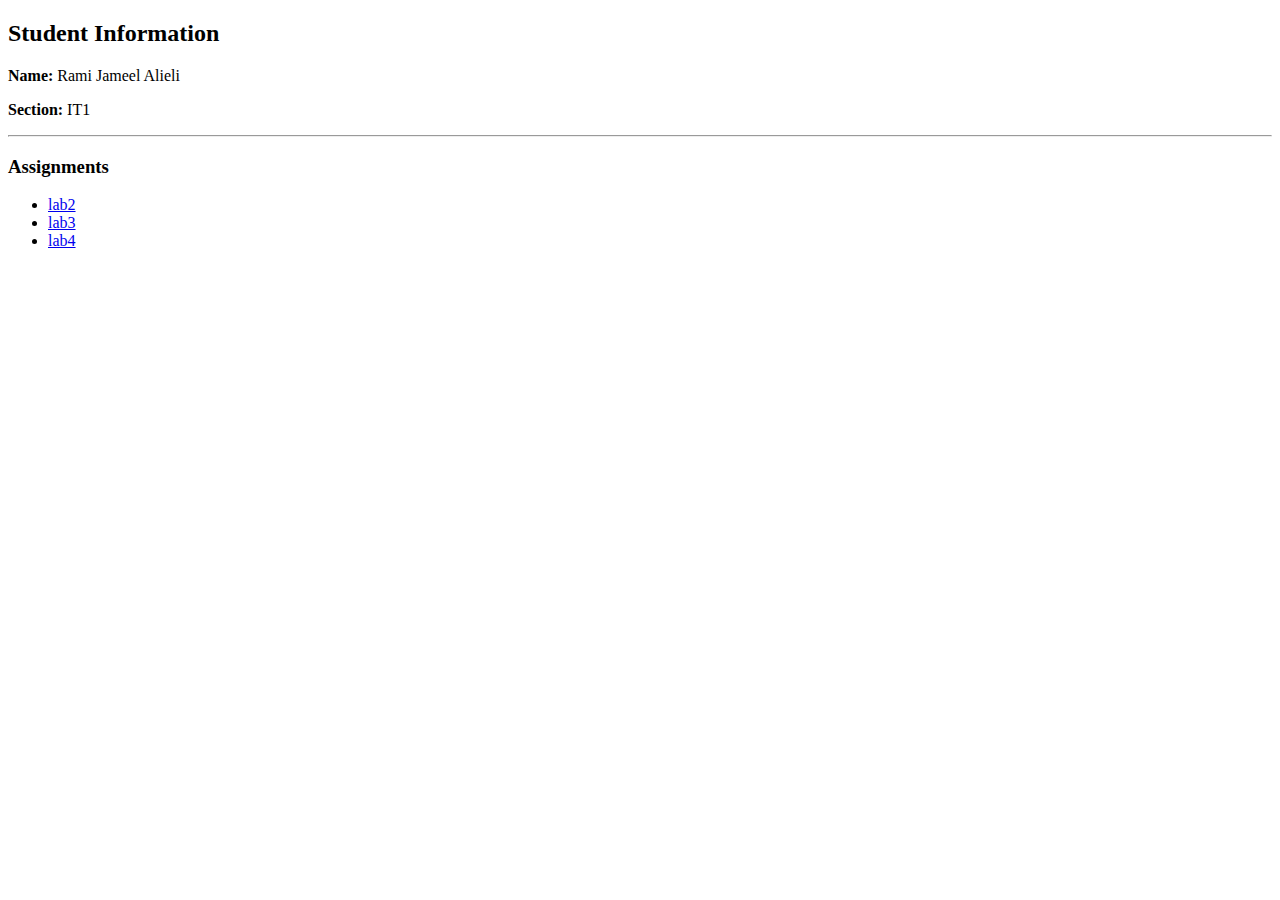
<file: index.html>
<!DOCTYPE html>
<html lang="en">
<head>
    <meta charset="UTF-8">
    <title>My Coursework</title>
</head>
<body>

<h2>Student Information</h2>
<p><strong>Name:</strong> Rami Jameel Alieli</p>
<p><strong>Section:</strong> IT1</p>

<hr>

<h3>Assignments</h3>
<ul>
    <li>
        <a href="lab2/lab2.html">lab2</a>
    </li>
    <li>
        <a href="lab3/lab3.html">lab3</a>
    </li>
    <li>
        <a href="lab4/lab4.html">lab4</a>
    </li>
</ul>

</body>
</html>
</file>
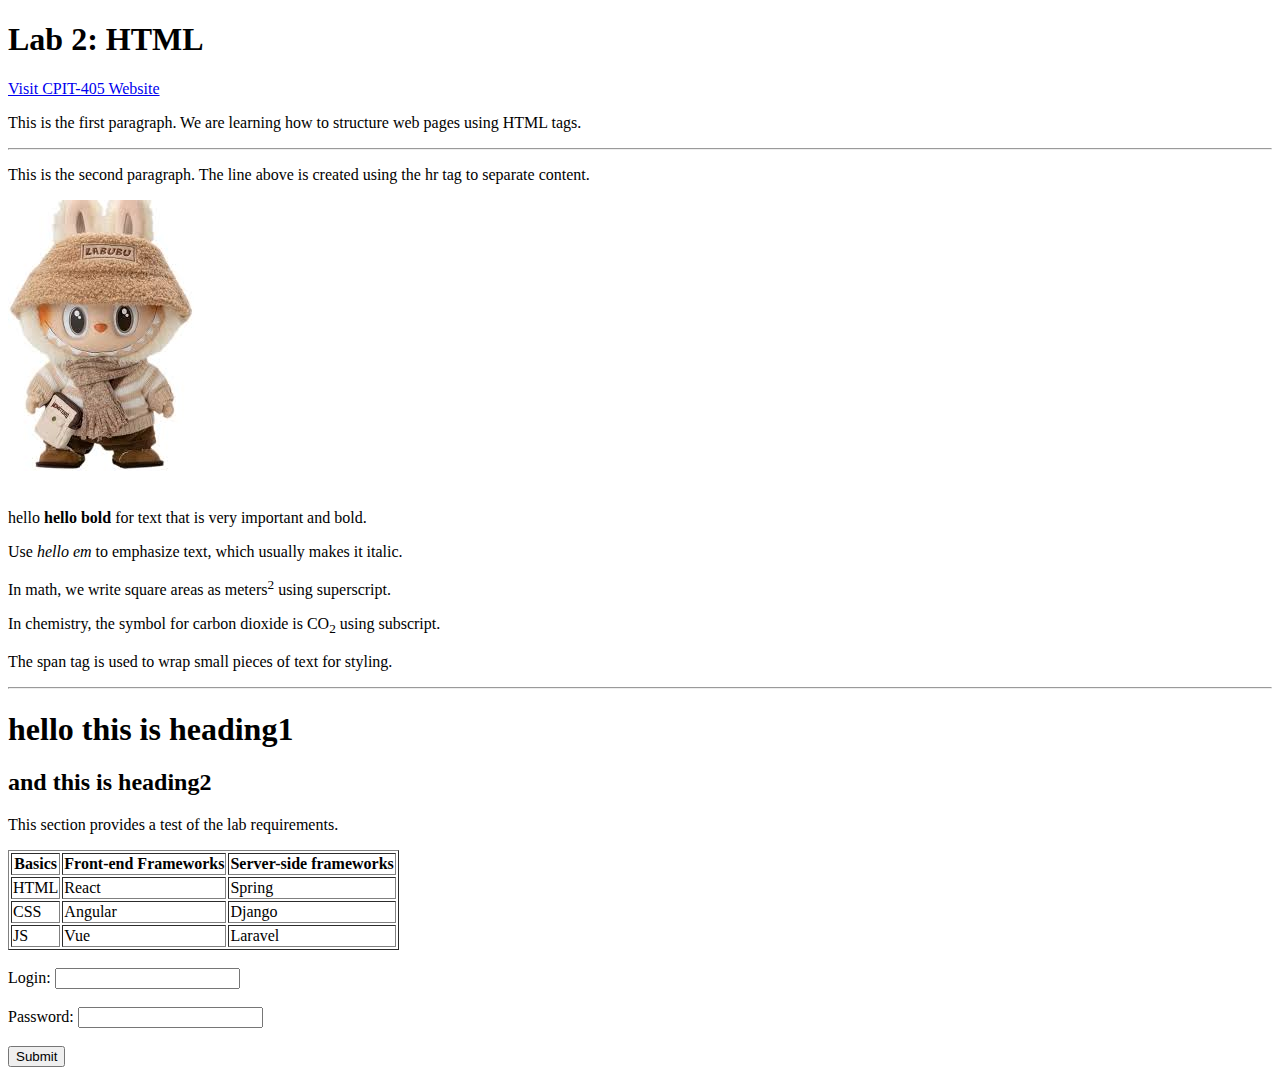
<file: lab2/index.html>
<!DOCTYPE html>
<html lang="en">
<head>
  <meta charset="utf-8">
  <title>CPIT-405 lab 2</title>
</head>
<body>

<h1>Lab 2: HTML</h1>

<a href="https://cpit405.gitlab.io">Visit CPIT-405 Website</a>

<p>This is the first paragraph. We are learning how to structure web pages using HTML tags.</p>

<hr> <p>This is the second paragraph. The line above is created using the hr tag to separate content.</p>

<a href="https://www.google.com">
  <img src="./labu.jpg" alt="Sample clickable placeholder image">
</a>

<br><br> <p>hello <strong>hello bold</strong> for text that is very important and bold.</p>
<p>Use <em>hello em</em> to emphasize text, which usually makes it italic.</p>
<p>In math, we write square areas as meters<sup>2</sup> using superscript.</p>
<p>In chemistry, the symbol for carbon dioxide is CO<sub>2</sub> using subscript.</p>
<p>The <span>span</span> tag is used to wrap small pieces of text for styling.</p>

<hr>

<h1>hello this is heading1</h1>

<h2>and this is heading2</h2>
<p>This section provides a test of the lab requirements.</p>
  
<table border="1">
  <tr>
    <th>Basics</th>
    <th>Front-end Frameworks</th>
    <th>Server-side frameworks</th>
  </tr>
  <tr>
    <td>HTML</td>
    <td>React</td>
    <td>Spring</td>
  </tr>
  <tr>
    <td>CSS</td>
    <td>Angular</td>
    <td>Django</td>
  </tr>
  <tr>
    <td>JS</td>
    <td>Vue</td>
    <td>Laravel</td>
  </tr>
</table>

<br>

<form>
  <label for="login">Login:</label>
  <input type="text" id="login" name="login">
  <br><br>
  <label for="password">Password:</label>
  <input type="password" id="password" name="password">
  <br><br>
  <input type="submit" value="Submit">
</form>

</body>
</html>
</file>
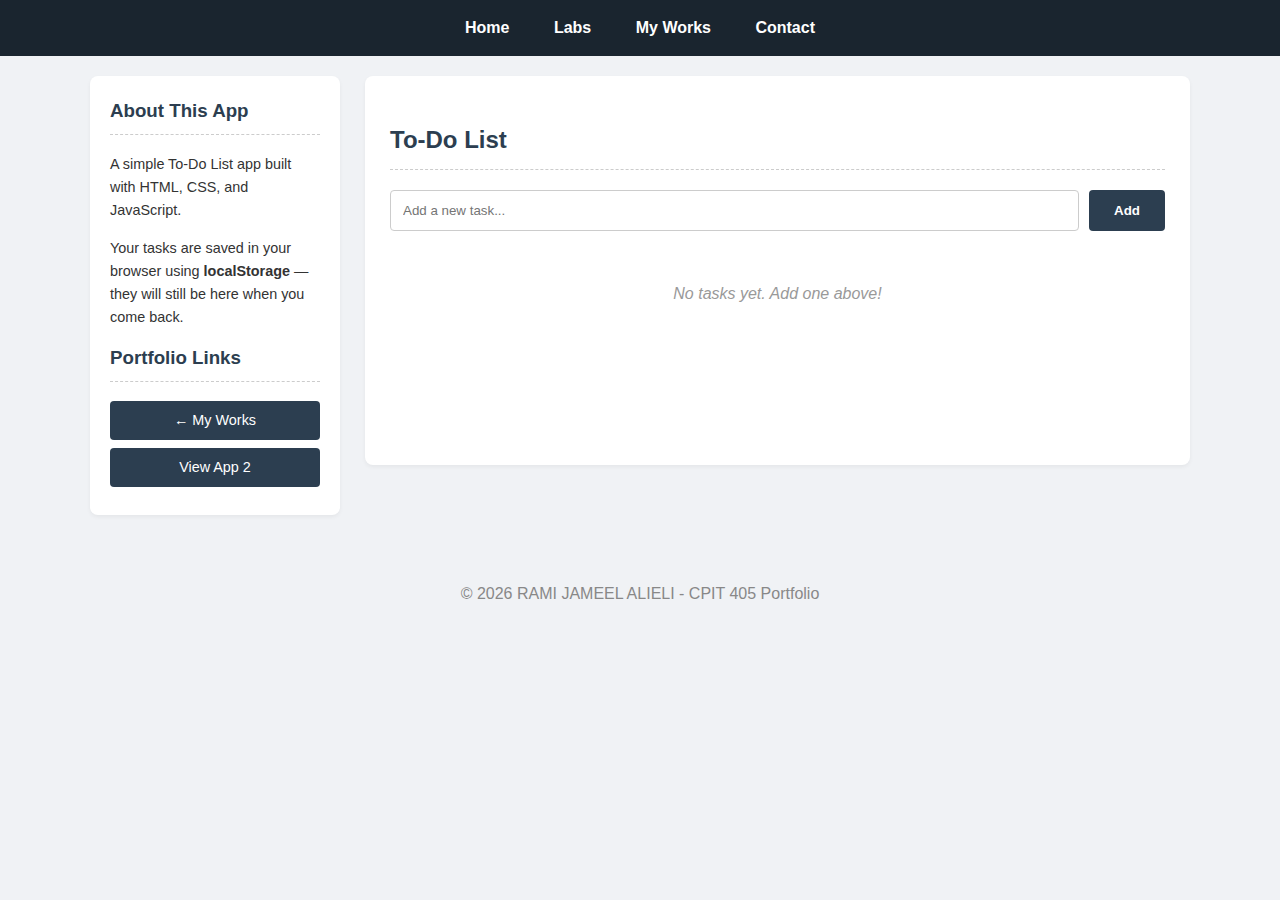
<file: app1.html>
<!DOCTYPE html>
<html lang="en">
<head>
  <meta charset="UTF-8">
  <meta name="viewport" content="width=device-width, initial-scale=1.0">
  <title>App 1 - To-Do List | Rami Jameel Alieli</title>
  <link rel="stylesheet" href="style.css">
</head>
<body>
<header>
  <nav>
    <ul>
      <li><a href="index.html">Home</a></li>
      <li><a href="labs.html">Labs</a></li>
      <li><a href="myworks.html">My Works</a></li>
      <li><a href="contact.html">Contact</a></li>
    </ul>
  </nav>
</header>

<div class="app-layout">
  <aside class="app-sidebar">
    <h3>About This App</h3>
    <p>A simple To-Do List app built with HTML, CSS, and JavaScript.</p>
    <p>Your tasks are saved in your browser using <strong>localStorage</strong> — they will still be here when you come back.</p>

    <h3>Portfolio Links</h3>
    <a href="myworks.html" class="btn">&larr; My Works</a>
    <a href="app2.html" class="btn">View App 2</a>
  </aside>

  <section class="app-content">
    <h2>To-Do List</h2>

    <div class="todo-input-row">
      <input type="text" id="taskInput" placeholder="Add a new task..." maxlength="120">
      <button id="addBtn" type="button">Add</button>
    </div>

    <ul class="todo-list" id="taskList"></ul>

    <p class="empty-state" id="emptyState">No tasks yet. Add one above!</p>

    <div class="todo-footer" id="todoFooter" style="display:none;">
      <span id="counter">0 of 0 completed</span>
      <button class="link-btn" id="clearBtn" type="button">Clear completed</button>
    </div>
  </section>
</div>

<footer>
  <p>&copy; 2026 RAMI JAMEEL ALIELI - CPIT 405 Portfolio</p>
</footer>

<script src="app1.js"></script>
</body>
</html>
</file>
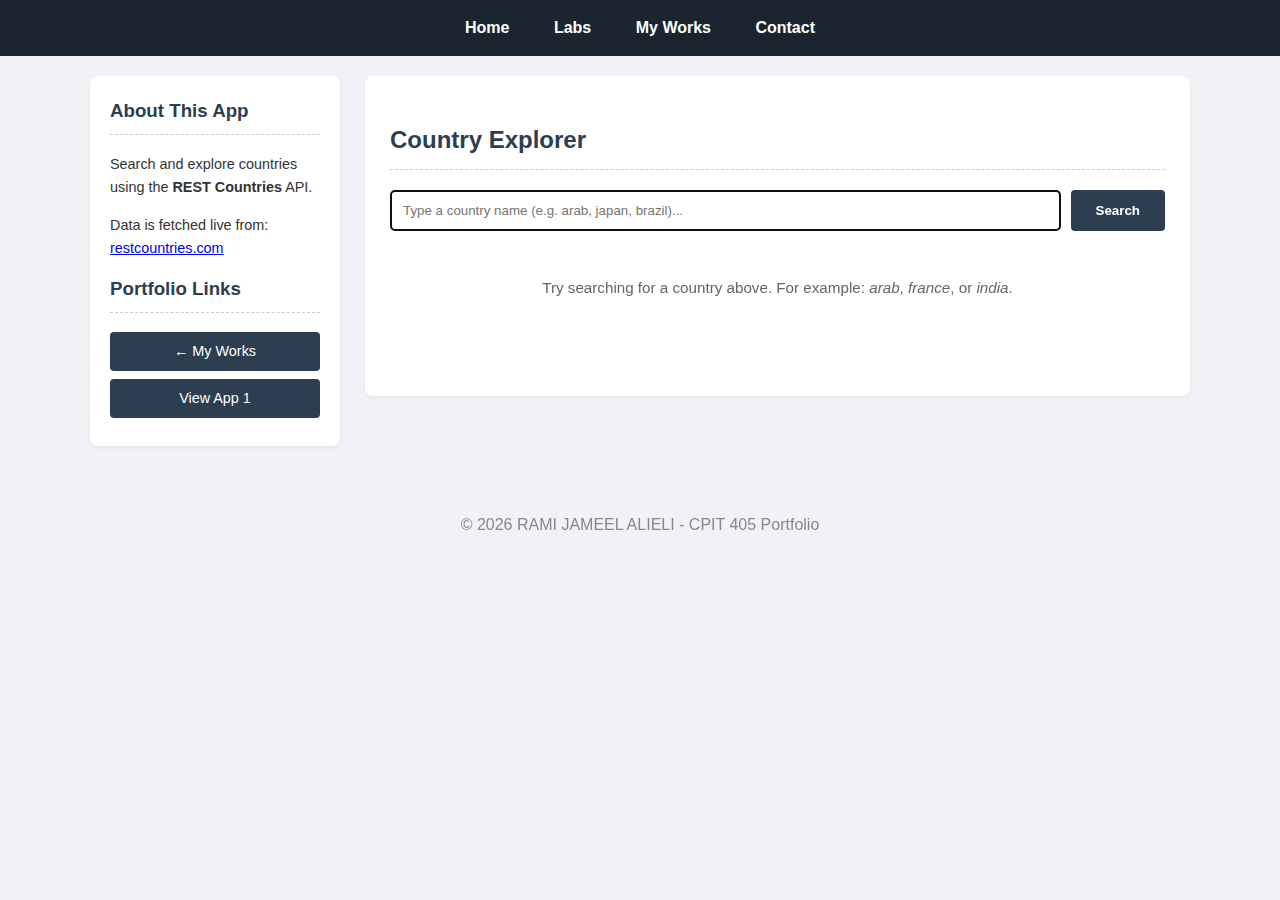
<file: app2.html>
<!DOCTYPE html>
<html lang="en">
<head>
  <meta charset="UTF-8">
  <meta name="viewport" content="width=device-width, initial-scale=1.0">
  <title>App 2 - Country Explorer | Rami Jameel Alieli</title>
  <link rel="stylesheet" href="style.css">
</head>
<body>
<header>
  <nav>
    <ul>
      <li><a href="index.html">Home</a></li>
      <li><a href="labs.html">Labs</a></li>
      <li><a href="myworks.html">My Works</a></li>
      <li><a href="contact.html">Contact</a></li>
    </ul>
  </nav>
</header>

<div class="app-layout">
  <aside class="app-sidebar">
    <h3>About This App</h3>
    <p>Search and explore countries using the <strong>REST Countries</strong> API.</p>
    <p>Data is fetched live from: <a href="https://restcountries.com" target="_blank">restcountries.com</a></p>

    <h3>Portfolio Links</h3>
    <a href="myworks.html" class="btn">&larr; My Works</a>
    <a href="app1.html" class="btn">View App 1</a>
  </aside>

  <section class="app-content">
    <h2>Country Explorer</h2>

    <div class="search-row">
      <input type="text" id="searchInput" placeholder="Type a country name (e.g. arab, japan, brazil)..." maxlength="60">
      <button id="searchBtn" type="button">Search</button>
    </div>

    <div id="resultsArea">
      <p class="status-msg">Try searching for a country above. For example: <em>arab</em>, <em>france</em>, or <em>india</em>.</p>
    </div>
  </section>
</div>

<footer>
  <p>&copy; 2026 RAMI JAMEEL ALIELI - CPIT 405 Portfolio</p>
</footer>

<script src="app2.js"></script>
</body>
</html>
</file>
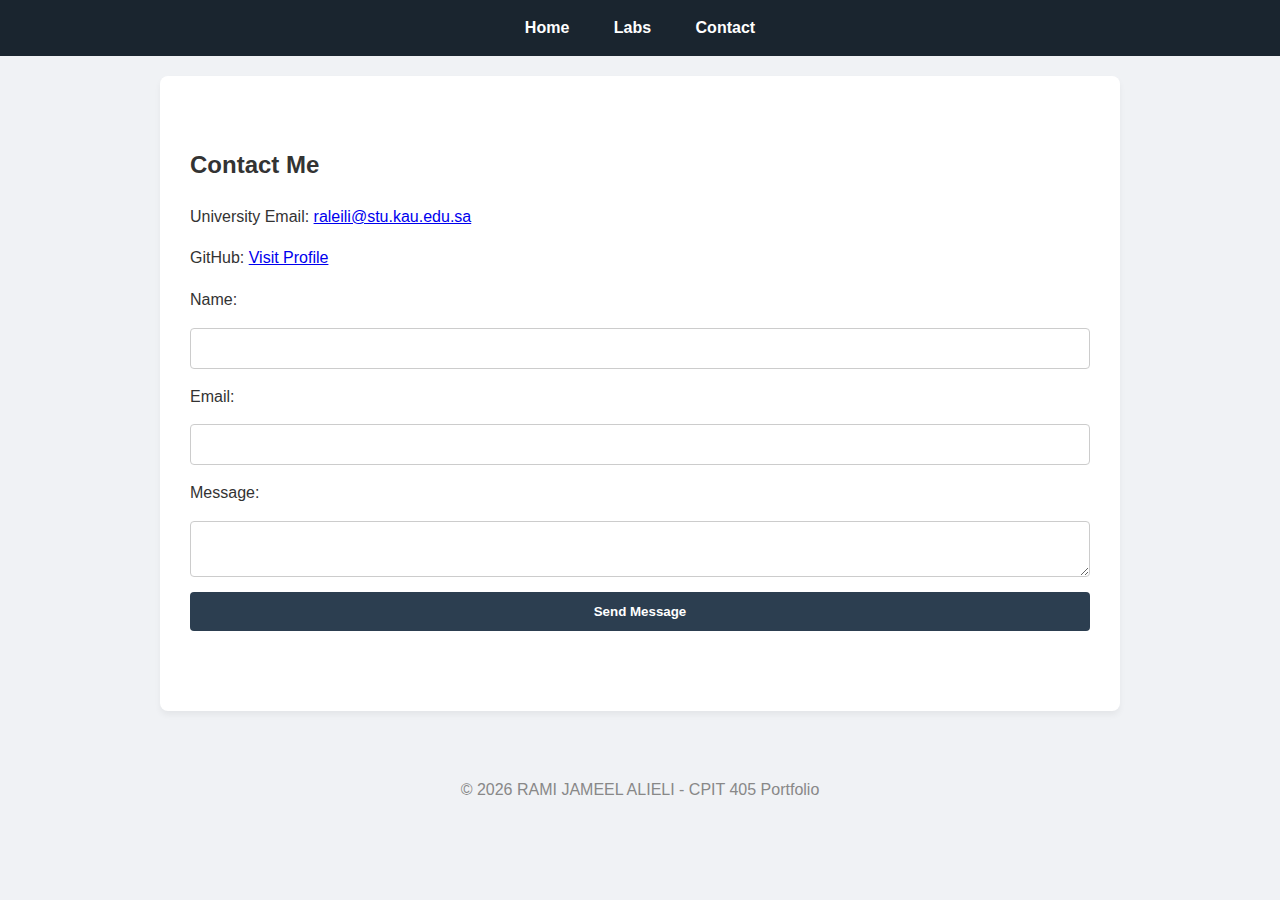
<file: contact.html>
<!DOCTYPE html>
<html lang="en">
<head>
  <meta charset="UTF-8">
  <meta name="viewport" content="width=device-width, initial-scale=1.0">
  <title>Contact | Rami Jameel Alieli</title>
  <link rel="stylesheet" href="style.css">
</head>
<body>
<header>
  <nav>
    <ul>
      <li><a href="index.html">Home</a></li>
      <li><a href="labs.html">Labs</a></li>
      <li><a href="contact.html">Contact</a></li>
    </ul>
  </nav>
</header>

<main>
  <section>
    <h2>Contact Me</h2>
    <p>University Email: <a href="mailto:raleili@stu.kau.edu.sa">raleili@stu.kau.edu.sa</a></p>
    <p>GitHub: <a href="https://github.com/your-username" target="_blank">Visit Profile</a></p>

    <form action="https://formsubmit.co/raleili@stu.kau.edu.sa" method="POST">
      <label for="name">Name:</label>
      <input type="text" id="name" name="name" required>
      <label for="email">Email:</label>
      <input type="email" id="email" name="email" required>
      <label for="message">Message:</label>
      <textarea id="message" name="message" required></textarea>
      <button type="submit">Send Message</button>
    </form>
  </section>
</main>

<footer>
  <p>&copy; 2026 RAMI JAMEEL ALIELI - CPIT 405 Portfolio</p>
</footer>
</body>
</html>
</file>
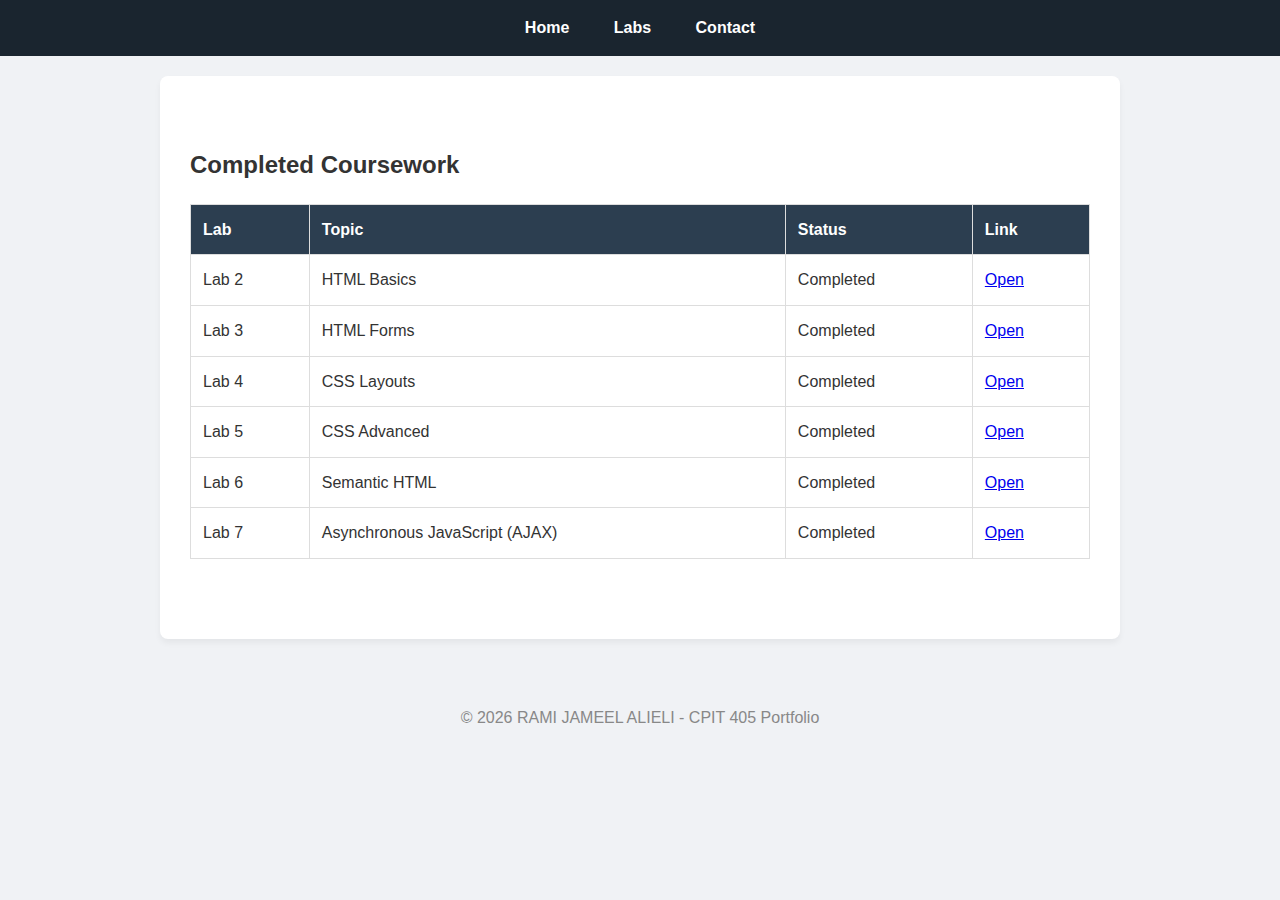
<file: labs.html>
<!DOCTYPE html>
<html lang="en">
<head>
  <meta charset="UTF-8">
  <meta name="viewport" content="width=device-width, initial-scale=1.0">
  <title>Labs | Rami Jameel Alieli</title>
  <link rel="stylesheet" href="style.css">
</head>
<body>
<header>
  <nav>
    <ul>
      <li><a href="index.html">Home</a></li>
      <li><a href="labs.html">Labs</a></li>
      <li><a href="contact.html">Contact</a></li>
    </ul>
  </nav>
</header>

<main>
  <section>
    <h2>Completed Coursework</h2>
    <table>
      <thead>
      <tr>
        <th>Lab</th>
        <th>Topic</th>
        <th>Status</th>
        <th>Link</th>
      </tr>
      </thead>
      <tbody>
      <tr>
        <td>Lab 2</td>
        <td>HTML Basics</td>
        <td>Completed</td>
        <td><a href="lab2/lab2.html">Open</a></td>
      </tr>
      <tr>
        <td>Lab 3</td>
        <td>HTML Forms</td>
        <td>Completed</td>
        <td><a href="lab3/lab3.html">Open</a></td>
      </tr>
      <tr>
        <td>Lab 4</td>
        <td>CSS Layouts</td>
        <td>Completed</td>
        <td><a href="lab4/lab4.html">Open</a></td>
      </tr>
      <tr>
        <td>Lab 5</td>
        <td>CSS Advanced</td>
        <td>Completed</td>
        <td><a href="lab5/lab5.html">Open</a></td>
      </tr>
      <tr>
        <td>Lab 6</td>
        <td>Semantic HTML</td>
        <td>Completed</td>
        <td><a href="lab6/lab6.html">Open</a></td>
      </tr>
      <tr>
        <td>Lab 7</td>
        <td>Asynchronous JavaScript (AJAX)</td>
        <td>Completed</td>
        <td><a href="lab7/lab7.html">Open</a></td>
      </tr>
      </tbody>
    </table>
  </section>
</main>

<footer>
  <p>&copy; 2026 RAMI JAMEEL ALIELI - CPIT 405 Portfolio</p>
</footer>
</body>
</html>
</file>
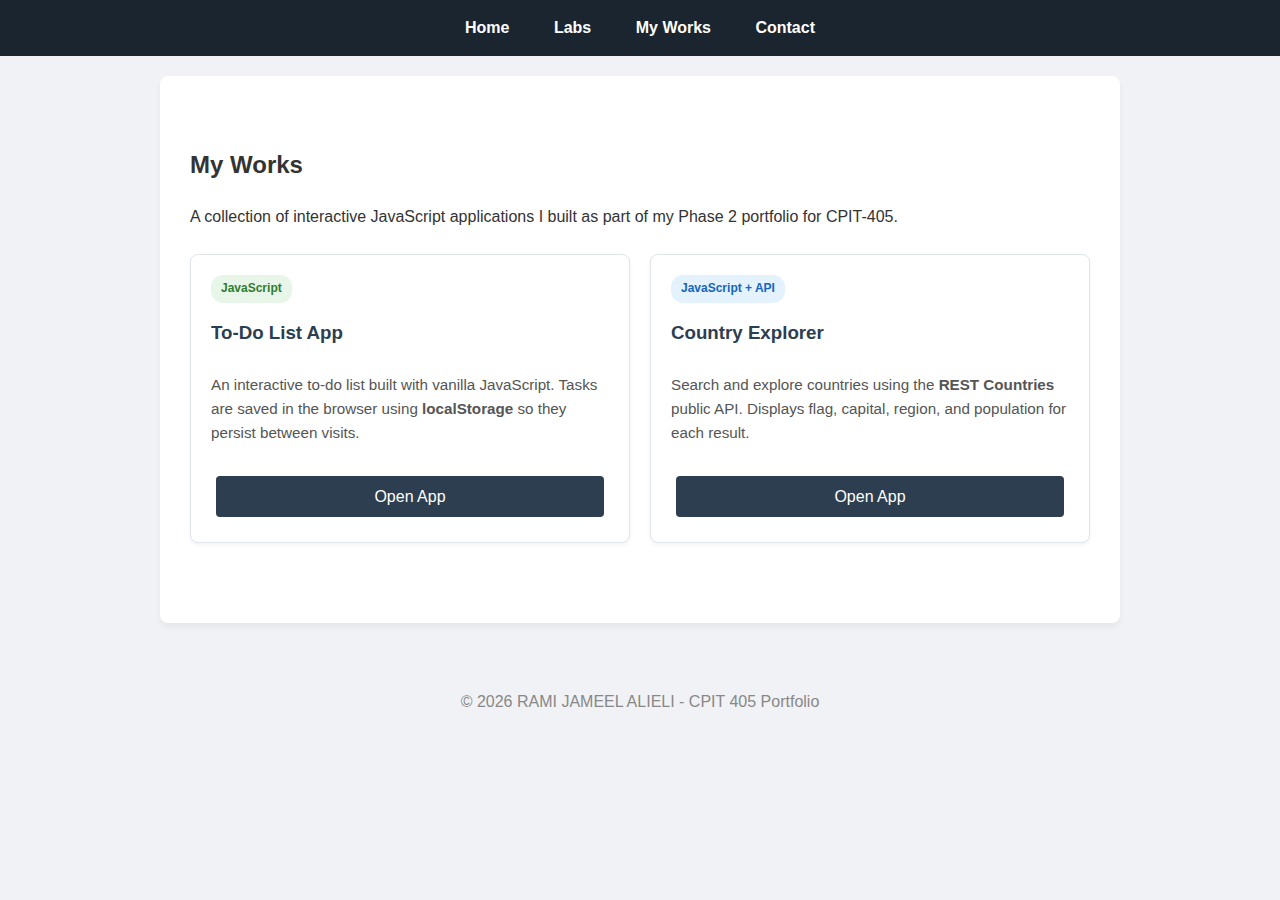
<file: myworks.html>
<!DOCTYPE html>
<html lang="en">
<head>
  <meta charset="UTF-8">
  <meta name="viewport" content="width=device-width, initial-scale=1.0">
  <title>My Works | Rami Jameel Alieli</title>
  <link rel="stylesheet" href="style.css">
</head>
<body>
<header>
  <nav>
    <ul>
      <li><a href="index.html">Home</a></li>
      <li><a href="labs.html">Labs</a></li>
      <li><a href="myworks.html">My Works</a></li>
      <li><a href="contact.html">Contact</a></li>
    </ul>
  </nav>
</header>

<main>
  <section>
    <h2>My Works</h2>
    <p>A collection of interactive JavaScript applications I built as part of my Phase 2 portfolio for CPIT-405.</p>

    <div class="works-grid">
      <div class="work-card">
        <span class="tag">JavaScript</span>
        <h3>To-Do List App</h3>
        <p>An interactive to-do list built with vanilla JavaScript. Tasks are saved in the browser using <strong>localStorage</strong> so they persist between visits.</p>
        <a href="app1.html" class="btn">Open App</a>
      </div>

      <div class="work-card">
        <span class="tag api">JavaScript + API</span>
        <h3>Country Explorer</h3>
        <p>Search and explore countries using the <strong>REST Countries</strong> public API. Displays flag, capital, region, and population for each result.</p>
        <a href="app2.html" class="btn">Open App</a>
      </div>
    </div>
  </section>
</main>

<footer>
  <p>&copy; 2026 RAMI JAMEEL ALIELI - CPIT 405 Portfolio</p>
</footer>
</body>
</html>
</file>
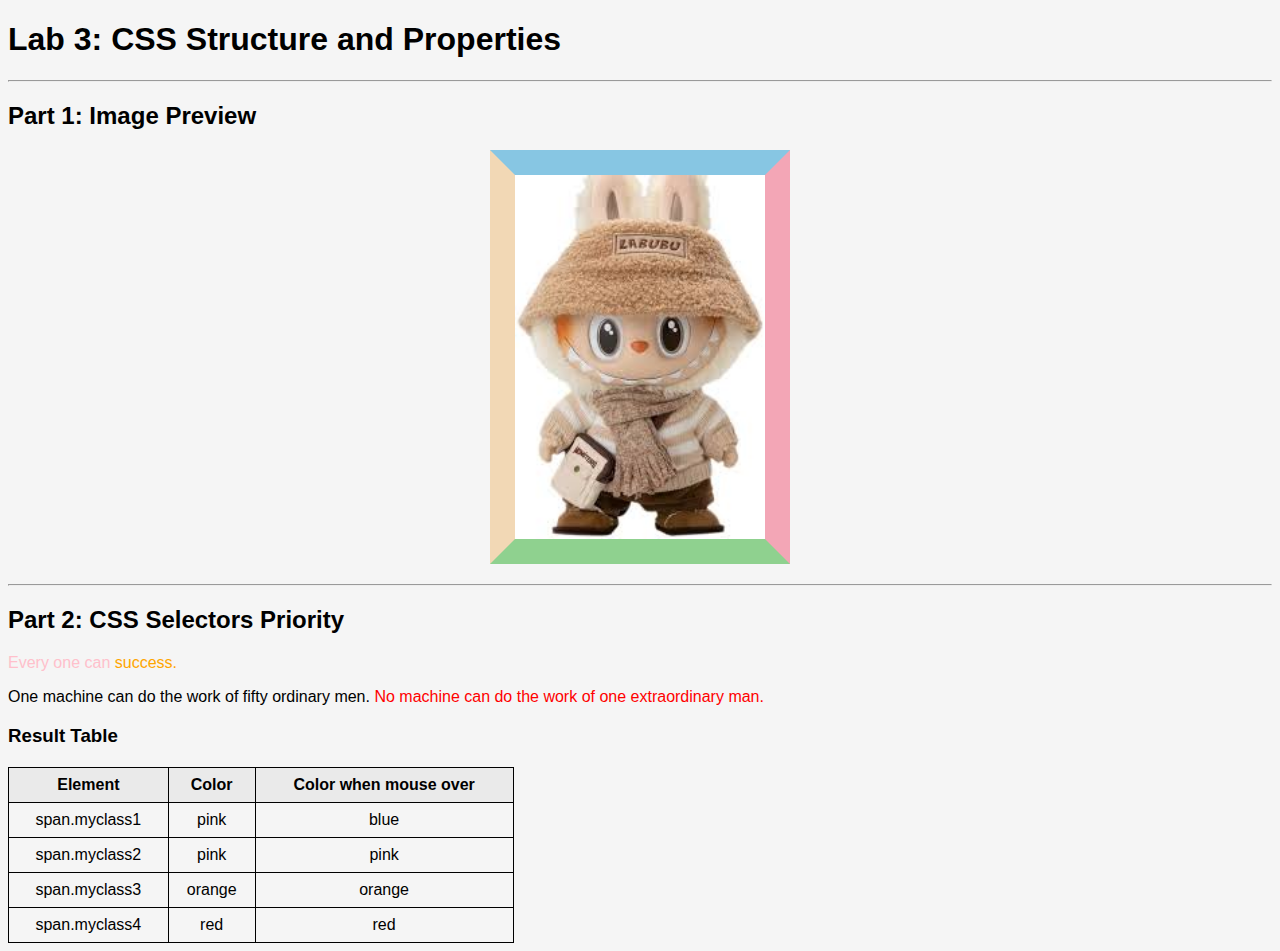
<file: lab3/lab3.html>
<!DOCTYPE html>
<html lang="en">
<head>
    <meta charset="UTF-8">
    <title>Lab 3 - Rami Jameel</title>
    <link rel="stylesheet" href="style.css">
</head>
<body>

<h1>Lab 3: CSS Structure and Properties</h1>

<hr>

<h2>Part 1: Image Preview</h2>

<div class="image-preview">
    <img src="labu.jpg" alt="LABUBU">
</div>

<hr>

<h2>Part 2: CSS Selectors Priority</h2>

<div id="header">
    <span class="myclass1">Every</span>
    <span class="myclass2">one can</span>
    <span class="myclass3">success.</span>
</div>

<p>
    One machine can do the work of fifty ordinary men.
    <span class="myclass4">
        No machine can do the work of one extraordinary man.
    </span>
</p>

<h3>Result Table</h3>

<table>
    <thead>
    <tr>
        <th>Element</th>
        <th>Color</th>
        <th>Color when mouse over</th>
    </tr>
    </thead>
    <tbody>
    <tr>
        <td>span.myclass1</td>
        <td>pink</td>
        <td>blue</td>
    </tr>
    <tr>
        <td>span.myclass2</td>
        <td>pink</td>
        <td>pink</td>
    </tr>
    <tr>
        <td>span.myclass3</td>
        <td>orange</td>
        <td>orange</td>
    </tr>
    <tr>
        <td>span.myclass4</td>
        <td>red</td>
        <td>red</td>
    </tr>
    </tbody>
</table>

</body>
</html>
</file>
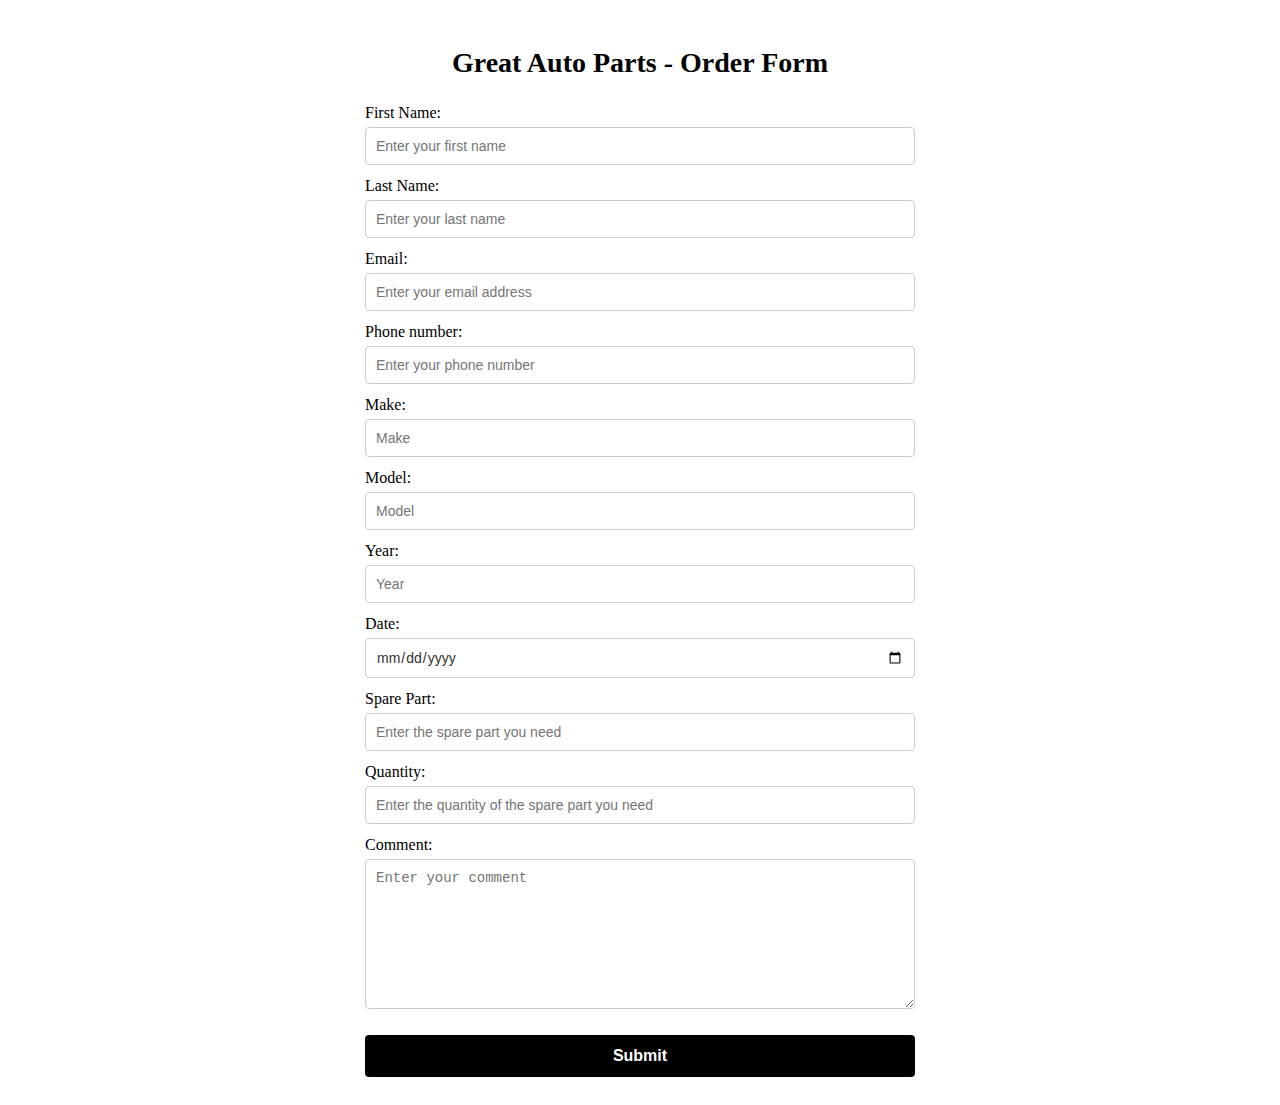
<file: lab4/lab4.html>
<!DOCTYPE html>
<html lang="en">
<head>
    <meta charset="UTF-8">
    <meta name="viewport" content="width=device-width, initial-scale=1.0">
    <title>Great Auto Parts - Order Form</title>
    <style>
        /* CSS Structure and Properties */
        body {
            font-family: "Times New Roman", Times, serif;
            background-color: #ffffff;
            color: #000000;
            display: flex;
            justify-content: center;
            padding: 20px;
        }

        .form-container {
            width: 100%;
            max-width: 550px; /* Matches the narrow form proportion in the image */
        }

        h1 {
            text-align: center;
            font-size: 28px;
            margin-bottom: 25px;
        }

        .form-group {
            margin-bottom: 12px;
        }

        label {
            display: block;
            margin-bottom: 5px;
            font-size: 16px;
        }

        /* Applying styles to all input fields and textarea */
        input[type="text"],
        input[type="email"],
        input[type="tel"],
        input[type="number"],
        input[type="date"],
        textarea {
            width: 100%;
            padding: 10px;
            border: 1px solid #cccccc;
            border-radius: 4px;
            box-sizing: border-box; /* Ensures padding does not break width */
            font-family: Arial, sans-serif;
            font-size: 14px;
            color: #333333;
        }

        /* Specific styling for the textarea height */
        textarea {
            height: 150px;
            resize: vertical;
            font-family: monospace; /* Matches the image's comment placeholder */
        }

        /* Submit Button Styling */
        button[type="submit"] {
            width: 100%;
            padding: 12px;
            background-color: #000000;
            color: #ffffff;
            border: none;
            border-radius: 4px;
            font-size: 16px;
            font-weight: bold;
            cursor: pointer;
            margin-top: 10px;
        }

        button[type="submit"]:hover {
            background-color: #333333;
        }
    </style>
</head>
<body>

<div class="form-container">
    <h1>Great Auto Parts - Order Form</h1>

    <form action="#" method="POST">
        <div class="form-group">
            <label for="firstName">First Name:</label>
            <input type="text" id="firstName" name="firstName" placeholder="Enter your first name" required>
        </div>

        <div class="form-group">
            <label for="lastName">Last Name:</label>
            <input type="text" id="lastName" name="lastName" placeholder="Enter your last name" required>
        </div>

        <div class="form-group">
            <label for="email">Email:</label>
            <input type="email" id="email" name="email" placeholder="Enter your email address" required>
        </div>

        <div class="form-group">
            <label for="phone">Phone number:</label>
            <input type="tel" id="phone" name="phone" placeholder="Enter your phone number" required>
        </div>

        <div class="form-group">
            <label for="make">Make:</label>
            <input type="text" id="make" name="make" placeholder="Make" required>
        </div>

        <div class="form-group">
            <label for="model">Model:</label>
            <input type="text" id="model" name="model" placeholder="Model" required>
        </div>

        <div class="form-group">
            <label for="year">Year:</label>
            <input type="number" id="year" name="year" placeholder="Year" required>
        </div>

        <div class="form-group">
            <label for="date">Date:</label>
            <input type="date" id="date" name="date" required>
        </div>

        <div class="form-group">
            <label for="sparePart">Spare Part:</label>
            <input type="text" id="sparePart" name="sparePart" placeholder="Enter the spare part you need" required>
        </div>

        <div class="form-group">
            <label for="quantity">Quantity:</label>
            <input type="number" id="quantity" name="quantity" placeholder="Enter the quantity of the spare part you need" required>
        </div>

        <div class="form-group">
            <label for="comment">Comment:</label>
            <textarea id="comment" name="comment" placeholder="Enter your comment"></textarea>
        </div>

        <button type="submit">Submit</button>
    </form>
</div>

</body>
</html>
</file>
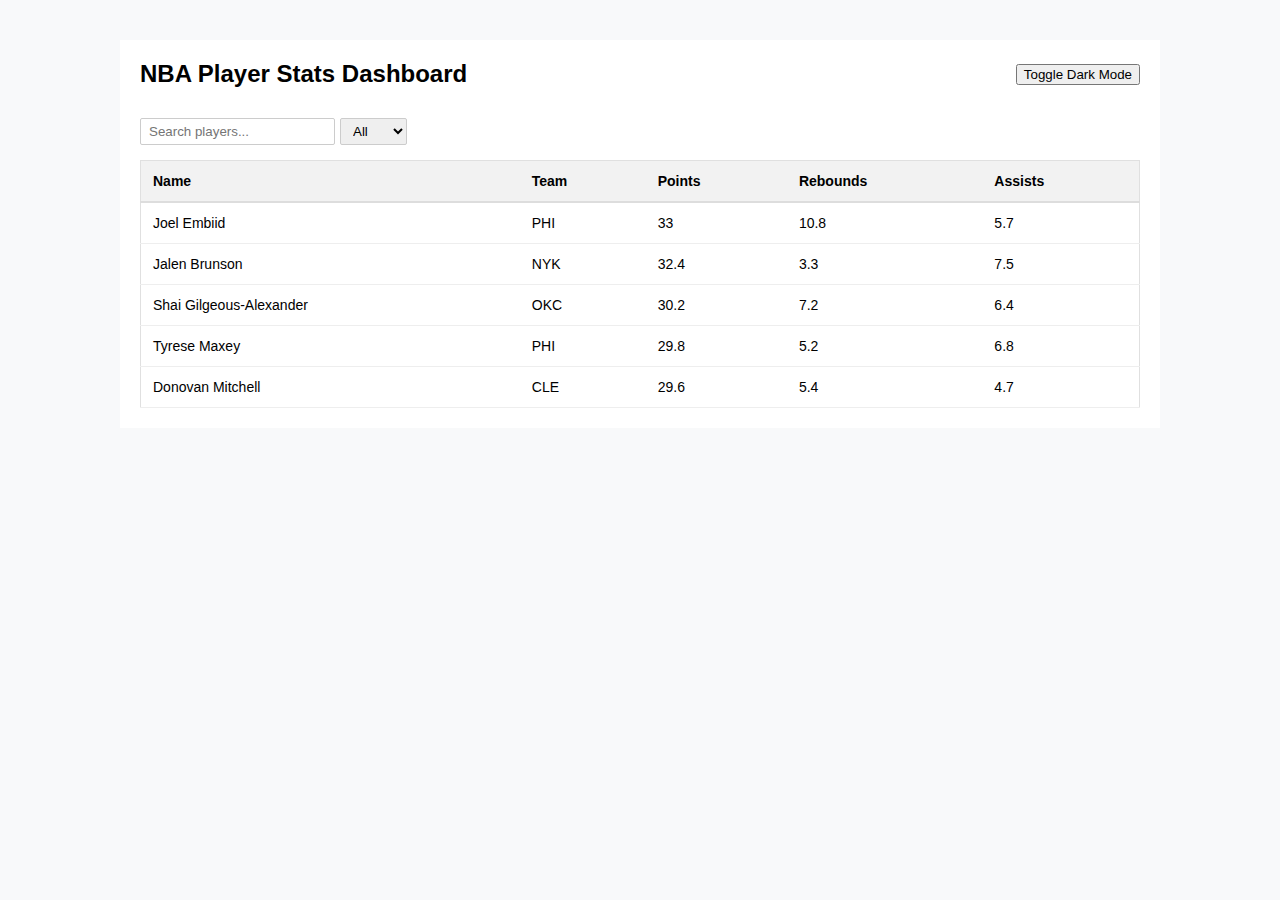
<file: lab5/lab5.html>
<!DOCTYPE html>
<html lang="en">
<head>
    <meta charset="UTF-8">
    <title>NBA Player Stats Dashboard</title>
    <link rel="stylesheet" href="style.css">
</head>
<body>
<div class="dashboard-container">
    <div class="header-row">
        <h1>NBA Player Stats Dashboard</h1>
        <button id="toggle-dark-mode">Toggle Dark Mode</button>
    </div>

    <div class="filters">
        <input type="text" id="search-players" placeholder="Search players...">
        <select id="team-filter">
            <option value="All">All</option>
            <option value="PHI">PHI</option>
            <option value="NYK">NYK</option>
            <option value="OKC">OKC</option>
            <option value="CLE">CLE</option>
        </select>
    </div>

    <table>
        <thead>
        <tr>
            <th>Name</th>
            <th>Team</th>
            <th>Points</th>
            <th>Rebounds</th>
            <th>Assists</th>
        </tr>
        </thead>
        <tbody id="player-table-body">
        </tbody>
    </table>
</div>
<script src="script.js"></script>
</body>
</html>
</file>
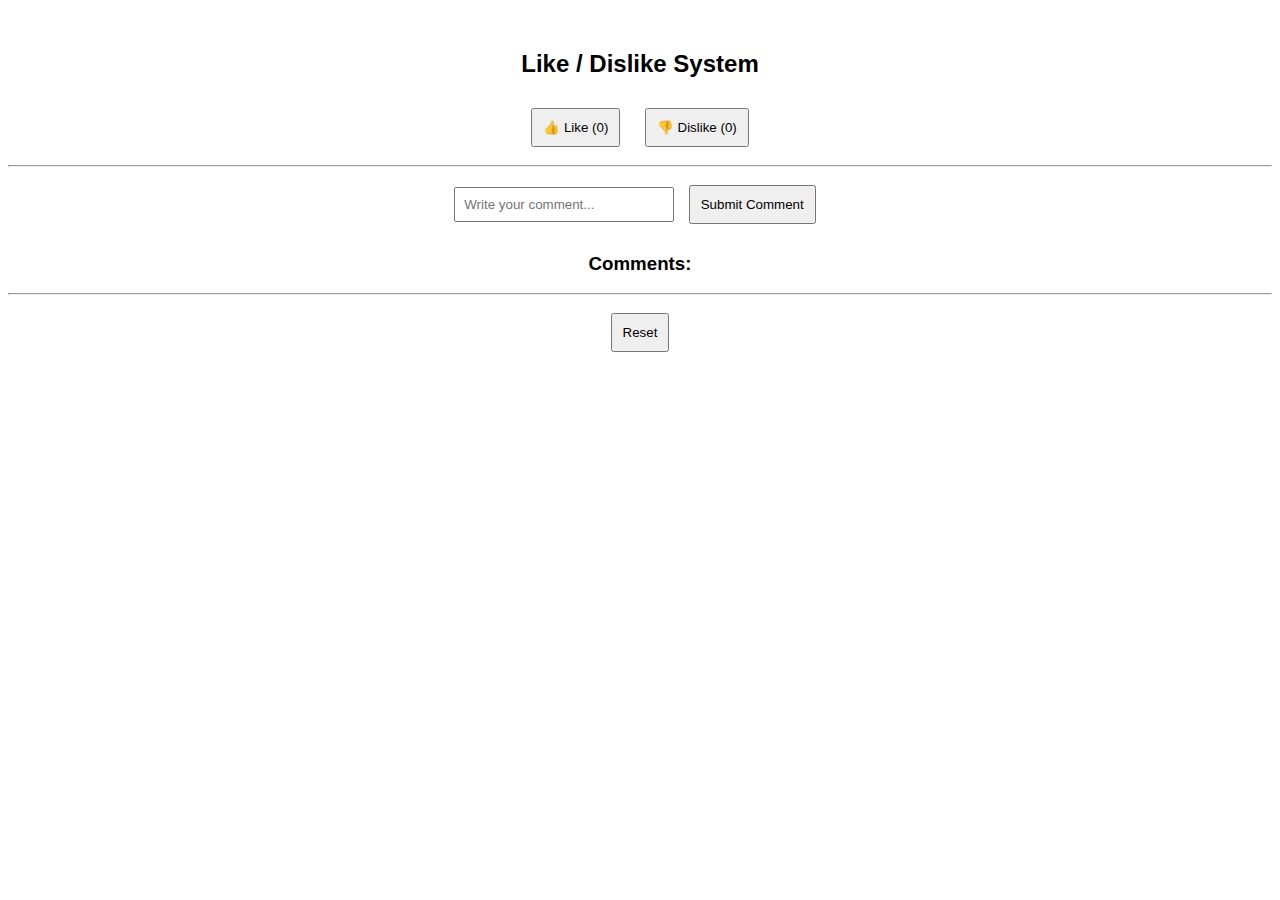
<file: lab6/lab6.html>
<!DOCTYPE html>
<html lang="en">
<head>
    <meta charset="UTF-8">
    <title>Lab 6 - Like/Dislike</title>
    <link rel="stylesheet" href="style.css">
</head>
<body>

<h2>Like / Dislike System</h2>

<!-- Buttons -->
<button id="likeBtn">👍 Like (<span id="likeCount">0</span>)</button>
<button id="dislikeBtn">👎 Dislike (<span id="dislikeCount">0</span>)</button>

<hr>

<!-- Comment -->
<input type="text" id="commentInput" placeholder="Write your comment...">
<button id="commentBtn">Submit Comment</button>

<h3>Comments:</h3>
<ul id="commentsList"></ul>

<hr>

<!-- Reset -->
<button id="resetBtn">Reset</button>

<script src="script.js"></script>
</body>
</html>
</file>
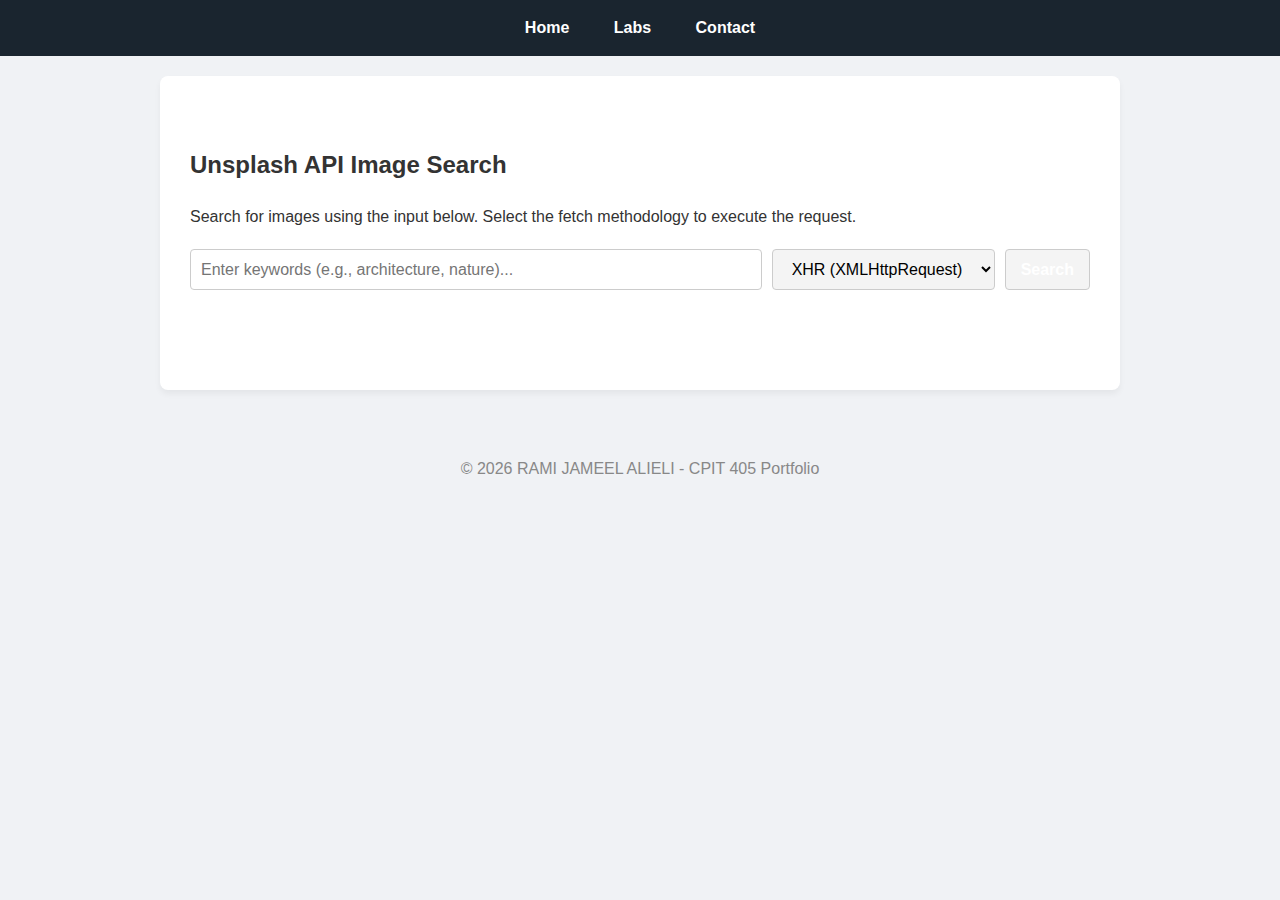
<file: lab7/lab7.html>
<!DOCTYPE html>
<html lang="en">
<head>
    <meta charset="UTF-8">
    <meta name="viewport" content="width=device-width, initial-scale=1.0">
    <title>Lab 7 - Unsplash Image Search</title>
    <link rel="stylesheet" href="../style.css">
    <style>
        .search-container {
          margin: 20px 0;
          display: flex;
          gap: 10px;
        }
        input[type="text"] {
          padding: 10px;
          font-size: 16px;
          flex: 1;
          border: 1px solid #ccc;
          border-radius: 4px;
        }
        select, button {
          padding: 10px 15px;
          font-size: 16px;
          cursor: pointer;
          border: 1px solid #ccc;
          border-radius: 4px;
          background-color: #f4f4f4;
        }
        button:hover {
          background-color: #ddd;
        }
        #image-grid {
          display: grid;
          grid-template-columns: repeat(auto-fill, minmax(250px, 1fr));
          gap: 20px;
          margin-top: 20px;
        }
        .image-card {
          border: 1px solid #ddd;
          border-radius: 8px;
          overflow: hidden;
          box-shadow: 0 4px 6px rgba(0, 0, 0, 0.1);
          transition: transform 0.2s ease;
        }
        .image-card:hover {
          transform: scale(1.03);
        }
        .image-card img {
          width: 100%;
          height: 200px;
          object-fit: cover;
          display: block;
        }
        .image-info {
          padding: 10px;
          background: #fff;
        }
        .image-info p {
          margin: 0;
          font-size: 14px;
          color: #333;
          white-space: nowrap;
          overflow: hidden;
          text-overflow: ellipsis;
        }
    </style>
</head>
<body>
<header>
    <nav>
        <ul>
            <li><a href="../index.html">Home</a></li>
            <li><a href="../labs.html">Labs</a></li>
            <li><a href="../contact.html">Contact</a></li>
        </ul>
    </nav>
</header>

<main>
    <section>
        <h2>Unsplash API Image Search</h2>
        <p>Search for images using the input below. Select the fetch methodology to execute the request.</p>

        <div class="search-container">
            <input type="text" id="search-query" placeholder="Enter keywords (e.g., architecture, nature)...">

            <select id="fetch-method">
                <option value="xhr">XHR (XMLHttpRequest)</option>
                <option value="fetch-promise">Fetch with Promises</option>
                <option value="async-await">Fetch with Async/Await</option>
            </select>

            <button id="search-btn">Search</button>
        </div>

        <div id="image-grid"></div>
    </section>
</main>

<footer>
    <p>&copy; 2026 RAMI JAMEEL ALIELI - CPIT 405 Portfolio</p>
</footer>

<script src="script.js"></script>
</body>
</html>
</file>
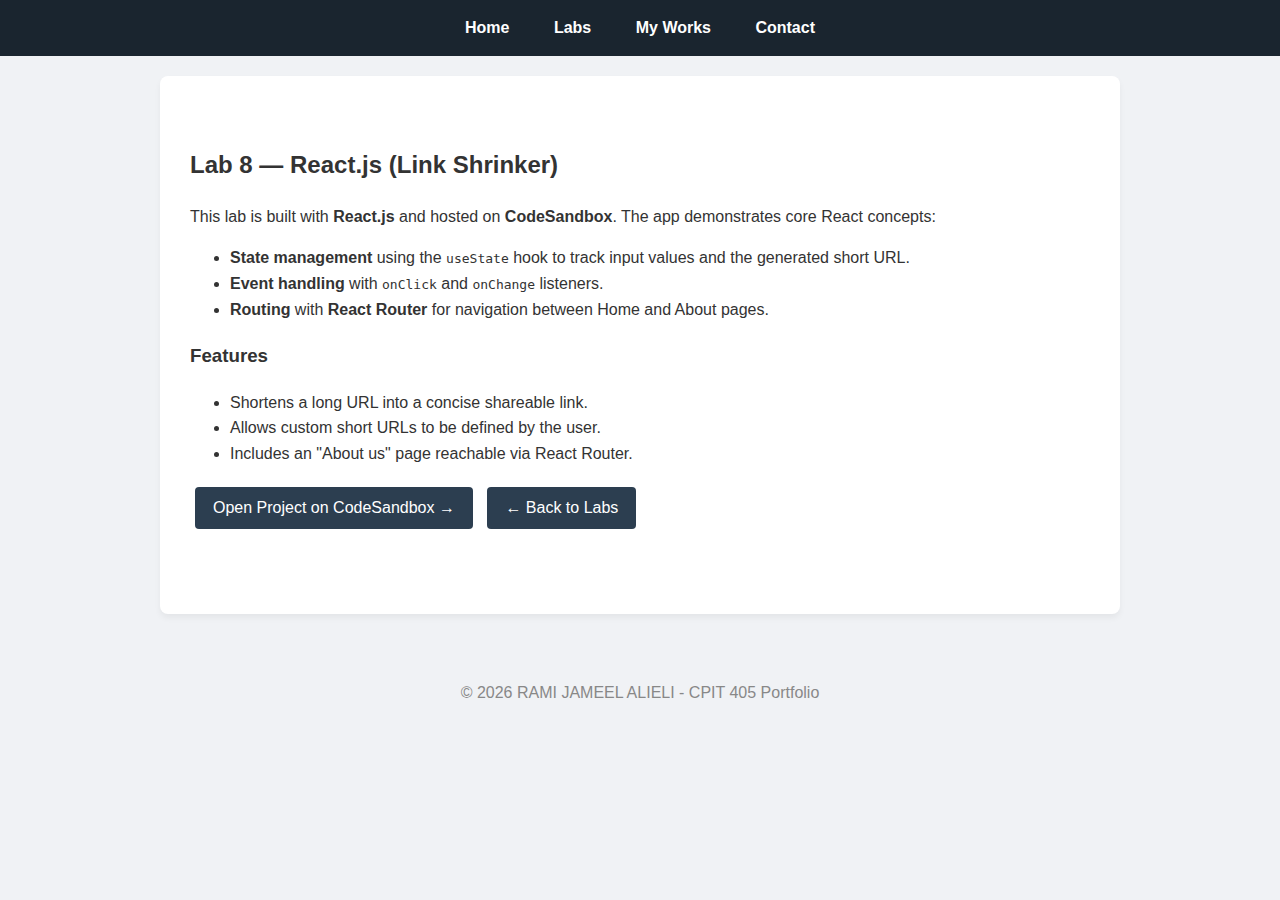
<file: lab8/lab8.html>
<!DOCTYPE html>
<html lang="en">
<head>
  <meta charset="UTF-8">
  <meta name="viewport" content="width=device-width, initial-scale=1.0">
  <title>Lab 8 - React.js | Rami Jameel Alieli</title>
  <link rel="stylesheet" href="../style.css">
</head>
<body>
<header>
  <nav>
    <ul>
      <li><a href="../index.html">Home</a></li>
      <li><a href="../labs.html">Labs</a></li>
      <li><a href="../myworks.html">My Works</a></li>
      <li><a href="../contact.html">Contact</a></li>
    </ul>
  </nav>
</header>

<main>
  <section>
    <h2>Lab 8 — React.js (Link Shrinker)</h2>
    <p>
      This lab is built with <strong>React.js</strong> and hosted on
      <strong>CodeSandbox</strong>. The app demonstrates core React concepts:
    </p>
    <ul>
      <li><strong>State management</strong> using the <code>useState</code> hook to track input values and the generated short URL.</li>
      <li><strong>Event handling</strong> with <code>onClick</code> and <code>onChange</code> listeners.</li>
      <li><strong>Routing</strong> with <strong>React Router</strong> for navigation between Home and About pages.</li>
    </ul>

    <h3>Features</h3>
    <ul>
      <li>Shortens a long URL into a concise shareable link.</li>
      <li>Allows custom short URLs to be defined by the user.</li>
      <li>Includes an "About us" page reachable via React Router.</li>
    </ul>

    <p>
      <a href="https://codesandbox.io/p/devbox/j9yslx" target="_blank" class="btn">Open Project on CodeSandbox &rarr;</a>
      <a href="../labs.html" class="btn">&larr; Back to Labs</a>
    </p>
  </section>
</main>

<footer>
  <p>&copy; 2026 RAMI JAMEEL ALIELI - CPIT 405 Portfolio</p>
</footer>
</body>
</html>
</file>
<file: style.css>
html {
    scroll-behavior: smooth;
}

body {
    font-family: 'Segoe UI', Tahoma, sans-serif;
    line-height: 1.6;
    margin: 0;
    background-color: #f0f2f5;
    color: #333;
}

header {
    background: #1a252f;
    padding: 15px 0;
}

nav ul {
    list-style: none;
    text-align: center;
    margin: 0;
    padding: 0;
}

nav ul li {
    display: inline;
    margin: 0 20px;
}

nav ul li a {
    color: white;
    text-decoration: none;
    font-weight: bold;
}

.sub-nav {
    text-align: center;
    background: #fff;
    padding: 10px;
    position: sticky;
    top: 0;
    box-shadow: 0 2px 4px rgba(0,0,0,0.1);
    z-index: 1000;
}

.btn {
    display: inline-block;
    padding: 8px 18px;
    margin: 5px;
    background: #2c3e50;
    color: white;
    text-decoration: none;
    border-radius: 4px;
    transition: background 0.3s;
}

.btn:hover {
    background: #18bc9c;
}

main {
    max-width: 900px;
    margin: 20px auto;
    background: #fff;
    padding: 30px;
    border-radius: 8px;
    box-shadow: 0 4px 6px rgba(0,0,0,0.05);
}

section {
    margin-bottom: 50px;
    padding-top: 20px;
}

.cv-header {
    display: flex;
    align-items: center;
    gap: 30px;
    margin-bottom: 30px;
}

.profile-pic {
    width: 150px;
    height: 150px;
    border-radius: 50%;
    object-fit: cover;
    border: 3px solid #2c3e50;
}

table {
    width: 100%;
    border-collapse: collapse;
    margin: 20px 0;
}

th, td {
    border: 1px solid #ddd;
    padding: 12px;
    text-align: left;
}

th {
    background-color: #2c3e50;
    color: white;
}

form {
    display: flex;
    flex-direction: column;
    gap: 15px;
}

input, textarea {
    padding: 12px;
    border: 1px solid #ccc;
    border-radius: 4px;
}

button {
    background: #2c3e50;
    color: white;
    padding: 12px;
    border: none;
    border-radius: 4px;
    cursor: pointer;
    font-weight: bold;
}

button:hover {
    background: #18bc9c;
}

footer {
    text-align: center;
    padding: 30px;
    background: #f0f2f5;
    color: #888;
}

/* ============================================= */
/* My Works Page                                  */
/* ============================================= */
.works-grid {
    display: grid;
    grid-template-columns: repeat(auto-fit, minmax(280px, 1fr));
    gap: 20px;
    margin-top: 25px;
}

.work-card {
    background: #fff;
    border: 1px solid #e1e4e8;
    border-radius: 8px;
    padding: 20px;
    box-shadow: 0 2px 4px rgba(0,0,0,0.05);
    display: flex;
    flex-direction: column;
    transition: transform 0.2s, box-shadow 0.2s;
}

.work-card:hover {
    transform: translateY(-3px);
    box-shadow: 0 6px 12px rgba(0,0,0,0.08);
}

.tag {
    display: inline-block;
    background: #e8f5e9;
    color: #2e7d32;
    font-size: 0.75rem;
    font-weight: bold;
    padding: 4px 10px;
    border-radius: 12px;
    margin-bottom: 10px;
    width: fit-content;
}

.tag.api {
    background: #e3f2fd;
    color: #1565c0;
}

.work-card h3 {
    margin: 5px 0 10px 0;
    color: #2c3e50;
}

.work-card p {
    flex-grow: 1;
    color: #555;
    font-size: 0.95rem;
}

.work-card .btn {
    text-align: center;
    margin-top: 15px;
}

/* ============================================= */
/* App Page Layout (App 1 + App 2)                */
/* ============================================= */
.app-layout {
    display: grid;
    grid-template-columns: 250px 1fr;
    gap: 25px;
    max-width: 1100px;
    margin: 20px auto;
}

.app-sidebar {
    background: #fff;
    padding: 20px;
    border-radius: 8px;
    box-shadow: 0 2px 4px rgba(0,0,0,0.05);
    height: fit-content;
}

.app-sidebar h3 {
    color: #2c3e50;
    border-bottom: 1px dashed #ccc;
    padding-bottom: 8px;
    margin-top: 0;
}

.app-sidebar p, .app-sidebar a {
    font-size: 0.9rem;
}

.app-sidebar .btn {
    display: block;
    text-align: center;
    margin: 8px 0;
}

.app-content {
    background: #fff;
    padding: 25px;
    border-radius: 8px;
    box-shadow: 0 2px 4px rgba(0,0,0,0.05);
}

.app-content h2 {
    border-bottom: 1px dashed #ccc;
    padding-bottom: 10px;
    color: #2c3e50;
}

@media (max-width: 768px) {
    .app-layout {
        grid-template-columns: 1fr;
    }
}

/* ============================================= */
/* App 1 — To-Do List                             */
/* ============================================= */
.todo-input-row {
    display: flex;
    gap: 10px;
    margin: 15px 0 20px 0;
}

.todo-input-row input {
    flex: 1;
    margin: 0;
}

.todo-input-row button {
    padding: 12px 25px;
    margin: 0;
}

.todo-list {
    list-style: none;
    padding: 0;
    margin: 0;
}

.todo-list li {
    display: flex;
    align-items: center;
    background: #f9fafb;
    border: 1px solid #e1e4e8;
    border-radius: 6px;
    padding: 12px 15px;
    margin-bottom: 8px;
    gap: 12px;
}

.todo-list li input[type="checkbox"] {
    width: 18px;
    height: 18px;
    margin: 0;
    cursor: pointer;
    flex-shrink: 0;
}

.todo-list li .task-text {
    flex: 1;
    color: #333;
}

.todo-list li.done .task-text {
    text-decoration: line-through;
    color: #999;
}

.delete-btn {
    background: transparent;
    color: #c0392b;
    font-size: 1.2rem;
    padding: 4px 10px;
    border: none;
    cursor: pointer;
    font-weight: bold;
}

.delete-btn:hover {
    background: #fdecea;
    color: #c0392b;
}

.todo-footer {
    display: flex;
    justify-content: space-between;
    align-items: center;
    margin-top: 15px;
    padding-top: 12px;
    border-top: 1px solid #eee;
    font-size: 0.9rem;
    color: #666;
}

.link-btn {
    background: transparent;
    color: #2c3e50;
    text-decoration: underline;
    border: none;
    padding: 0;
    cursor: pointer;
    font-size: 0.9rem;
    font-weight: normal;
}

.link-btn:hover {
    color: #18bc9c;
    background: transparent;
}

.empty-state {
    text-align: center;
    padding: 30px 20px;
    color: #999;
    font-style: italic;
}

/* ============================================= */
/* App 2 — Country Explorer                       */
/* ============================================= */
.search-row {
    display: flex;
    gap: 10px;
    margin: 15px 0 20px 0;
}

.search-row input {
    flex: 1;
    margin: 0;
}

.search-row button {
    padding: 12px 25px;
    margin: 0;
}

.status-msg {
    text-align: center;
    padding: 25px;
    color: #666;
    font-size: 0.95rem;
}

.status-msg.error {
    color: #c0392b;
}

.results-info {
    margin-bottom: 15px;
    color: #666;
    font-size: 0.9rem;
}

.country-grid {
    display: grid;
    grid-template-columns: repeat(auto-fill, minmax(180px, 1fr));
    gap: 15px;
}

.country-card {
    background: #fff;
    border: 1px solid #e1e4e8;
    border-radius: 8px;
    overflow: hidden;
    box-shadow: 0 2px 4px rgba(0,0,0,0.05);
    transition: transform 0.2s, box-shadow 0.2s;
}

.country-card:hover {
    transform: translateY(-3px);
    box-shadow: 0 6px 12px rgba(0,0,0,0.08);
}

.country-flag {
    width: 100%;
    height: 110px;
    object-fit: cover;
    background: #f0f2f5;
}

.country-body {
    padding: 12px;
    text-align: center;
}

.country-body h4 {
    margin: 0 0 8px 0;
    color: #2c3e50;
    font-size: 1rem;
}

.country-body p {
    margin: 4px 0;
    font-size: 0.85rem;
    color: #555;
}

/* Spinner */
.spinner {
    width: 36px;
    height: 36px;
    border: 4px solid #e1e4e8;
    border-top-color: #2c3e50;
    border-radius: 50%;
    margin: 20px auto;
    animation: spin 0.8s linear infinite;
}

@keyframes spin {
    to { transform: rotate(360deg); }
}
</file>
<file: lab3/style.css>
body {
    background-color: #f5f5f5;
    font-family: Arial, sans-serif;
}

.image-preview img {
    width: 250px;
    display: block;
    margin: 20px auto;
    border-top: 25px solid #87c6e3;
    border-right: 25px solid #f3a6b6;
    border-bottom: 25px solid #8fd18f;
    border-left: 25px solid #f2d8b5;
}

p > span { color: red; }
#header span { color: pink; }
span { color: green; }
#header *:last-child { color: orange; }
#header span:first-child:hover { color: blue; }

table {
    width: 40%;
    border-collapse: collapse;
    margin-top: 20px;
}

table, th, td {
    border: 1px solid black;
    text-align: center;
    padding: 8px;
}

th {
    background-color: #eaeaea;
}
</file>
<file: lab5/style.css>
body {
    font-family: sans-serif;
    background-color: #f8f9fa; /* Light grey background like the image */
    padding: 40px;
    margin: 0;
}

.dashboard-container {
    background-color: #ffffff;
    padding: 20px;
    max-width: 1000px;
    margin: auto;
}

.header-row {
    display: flex;
    justify-content: space-between;
    align-items: center;
    margin-bottom: 30px;
}

h1 { margin: 0; font-size: 24px; }

.filters {
    margin-bottom: 15px;
    display: flex;
    gap: 5px;
}

input, select {
    padding: 4px 8px;
    border: 1px solid #ccc;
    border-radius: 2px;
}

/* Table Styling to match image */
table {
    width: 100%;
    border-collapse: collapse;
    border: 1px solid #e0e0e0;
}

th {
    background-color: #f2f2f2;
    text-align: left;
    padding: 12px;
    border-bottom: 2px solid #ddd;
    font-size: 14px;
}

td {
    padding: 12px;
    border-bottom: 1px solid #eee;
    font-size: 14px;
}

/* Dark Mode Logic */
body.dark-mode {
    background-color: #121212;
}
body.dark-mode .dashboard-container {
    background-color: #1e1e1e;
    color: white;
}
body.dark-mode th { background-color: #333; color: white; border-bottom: 2px solid #444; }
body.dark-mode td { border-bottom: 1px solid #333; }
</file>
<file: lab6/style.css>
body {
    font-family: Arial;
    text-align: center;
    margin-top: 50px;
}

button {
    padding: 10px;
    margin: 10px;
    cursor: pointer;
}

input {
    padding: 8px;
    width: 200px;
}
</file>
